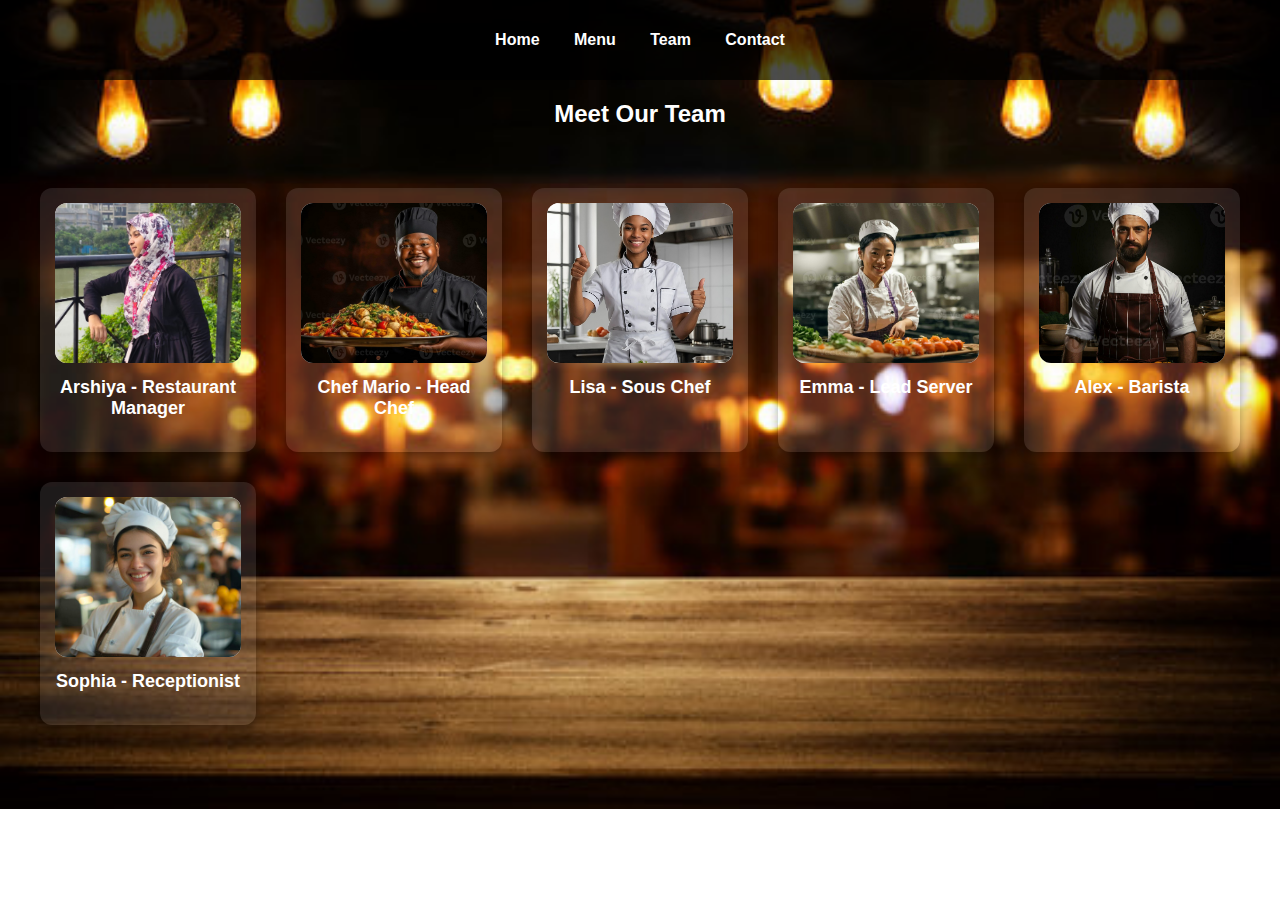
<file: arshiya/restapp/static/admin.html>
<!DOCTYPE html>
<html lang="en">
<head>
  <meta charset="UTF-8" />
  <title>Our Team</title>
  <link rel="stylesheet" href="style.css" />
</head>
<body class="admin-page">
  <nav>
    <ul>
      <li><a href="index.html">Home</a></li>
      <li><a href="menu.html">Menu</a></li>
      <li><a href="admin.html">Team</a></li>
      
      <li><a href="contact.html">Contact</a></li>
    </ul>
  </nav>
  <section class="team-section">
  <h2 style="text-align: center; color: white;">Meet Our Team</h2>
  <div class="team-grid">
    <div class="team-member">
      <img src="images/manager.jpg" alt="Arshiya">
      <h3>Arshiya - Restaurant Manager</h3>
    </div>
    <div class="team-member">
      <img src="images/headchef.jpg" alt="Chef Mario">
      <h3>Chef Mario - Head Chef</h3>
    </div>
    <div class="team-member">
      <img src="images/souschef.jpg" alt="Lisa">
      <h3>Lisa - Sous Chef</h3>
    </div>
    
    <div class="team-member">
      <img src="images/lead_server.jpg" alt="Emma">
      <h3>Emma - Lead Server</h3>
    </div>
    <div class="team-member">
      <img src="images/barista.jpg" alt="Alex">
      <h3>Alex - Barista</h3>
    </div>
    <div class="team-member">
      <img src="images/receptionist.jpg" alt="Sophia">
      <h3>Sophia - Receptionist</h3>
    </div>
  </div>
</section>

</body>
</html>
</file>
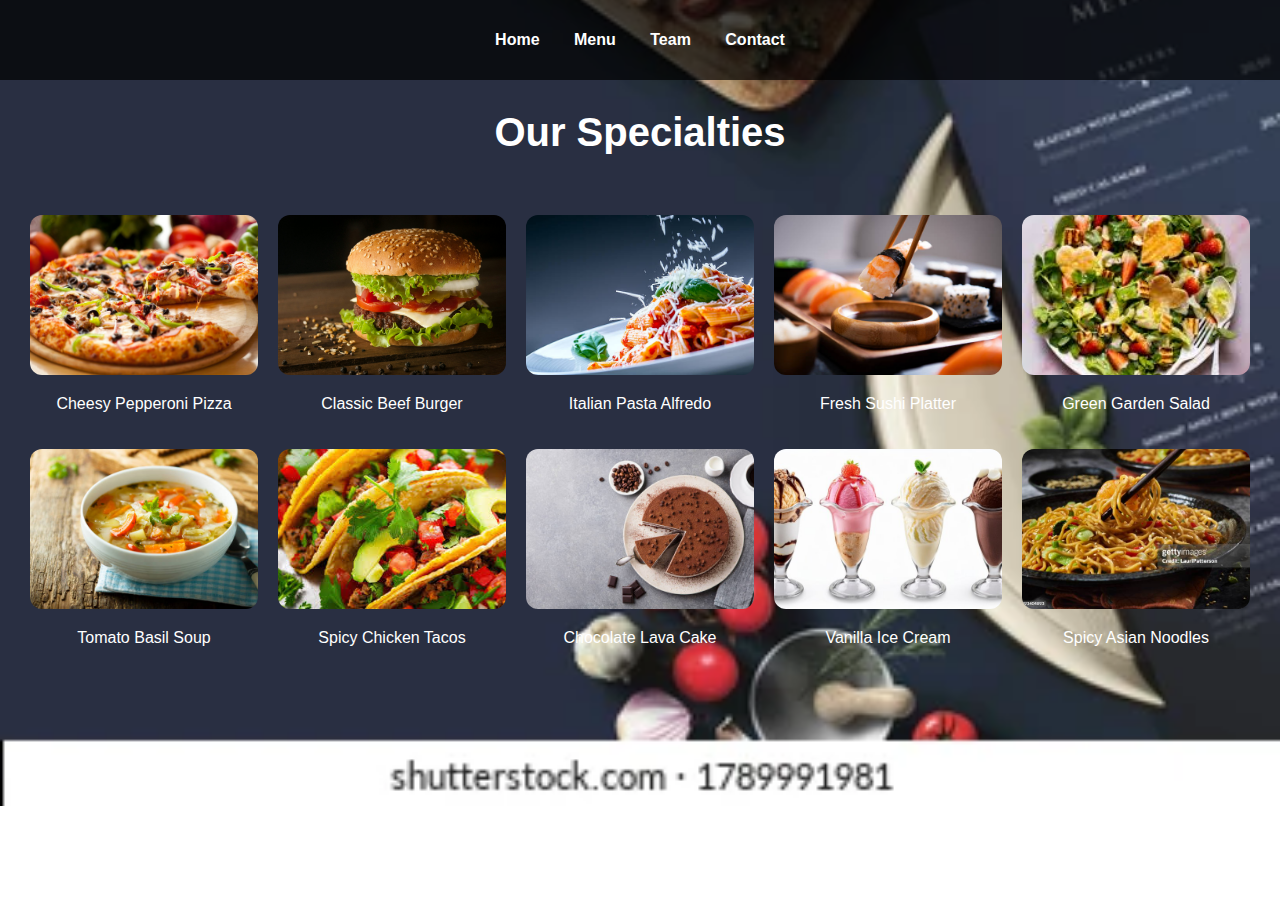
<file: arshiya/restapp/static/menu.html>
<!DOCTYPE html>
<html lang="en">
<head>
  <meta charset="UTF-8" />
  <title>Menu - Flavor Haven</title>
  <link rel="stylesheet" href="style.css" />
</head>
<body class="menu-page">
  <nav>
    <ul>
      <li><a href="index.html">Home</a></li>
      <li><a href="menu.html">Menu</a></li>
      <li><a href="admin.html">Team</a></li>
      
      <li><a href="contact.html">Contact</a></li>
    </ul>
  </nav>
  <h1 class="page-title">Our Specialties</h1>
  <div class="menu-grid">
    <div class="menu-item"><img src="images/pizza.jpg" alt="Pizza"><p>Cheesy Pepperoni Pizza</p></div>
    <div class="menu-item"><img src="images/burger.jpeg" alt="Burger"><p>Classic Beef Burger</p></div>
    <div class="menu-item"><img src="images/pasta.jpg" alt="Pasta"><p>Italian Pasta Alfredo</p></div>
    <div class="menu-item"><img src="images/sushi.jpg" alt="Sushi"><p>Fresh Sushi Platter</p></div>
    <div class="menu-item"><img src="images/salad.jpeg" alt="Salad"><p>Green Garden Salad</p></div>
    
    <div class="menu-item"><img src="images/soup.jpg" alt="Soup"><p>Tomato Basil Soup</p></div>
    <div class="menu-item"><img src="images/taco.jpeg" alt="Taco"><p>Spicy Chicken Tacos</p></div>
    <div class="menu-item"><img src="images/cake.jpg" alt="Cake"><p>Chocolate Lava Cake</p></div>
    <div class="menu-item"><img src="images/icecream.jpg" alt="Ice Cream"><p>Vanilla Ice Cream</p></div>
    
    <div class="menu-item"><img src="images/noodles.jpg" alt="Noodles"><p>Spicy Asian Noodles</p></div>
  </div>
</body>
</html>
</file>
<file: arshiya/restapp/static/style.css>
body {
  font-family: 'Segoe UI', sans-serif;
  margin: 0;
  color: #fff;
}

nav {
  background: rgba(0, 0, 0, 0.7);
  padding: 15px;
  text-align: center;
}

nav ul {
  list-style: none;
  padding: 0;
}

nav ul li {
  display: inline-block;
  margin: 0 15px;
}

nav ul li a {
  color: #fff;
  text-decoration: none;
  font-weight: bold;
}

.hero {
  background: url('images/banner.jpg') no-repeat center center/cover;
  height: 100vh;
  display: flex;
  align-items: center;
  flex-direction: column;
}

.hero h1 {
  font-size: 90px;
  color: white;
  font-family: cursive;
}

.hero p {
  font-size: 1.5rem;
  color:white;
}

.page-title {
  text-align: center;
  font-size: 2.5rem;
  margin: 30px 0;
  
}

.menu-grid {
  display: grid;
  grid-template-columns: repeat(auto-fit, minmax(220px, 1fr));
  gap: 20px;
  padding: 30px;
  text-align: center;
}
.team-grid {
  display: grid;
  grid-template-columns: repeat(auto-fit, minmax(200px, 1fr));
  gap: 30px;
  padding: 40px;
  text-align: center;
}

.team-member {
  background: rgba(255, 255, 255, 0.1);
  padding: 15px;
  border-radius: 12px;
  box-shadow: 0 4px 10px rgba(0, 0, 0, 0.3);
}

.team-member img {
  width: 100%;
  height: auto;
  max-height: 280px;
  object-fit: contain;
  border-radius: 10px;
  background-color: white; /* helps with transparency */
}

.team-member h3 {
  margin-top: 10px;
  font-size: 18px;
  color: #fff;
}


.menu-item img, .team-member img {
  width: 100%;
  height: 160px;
  object-fit: cover;
  border-radius: 12px;
}

.about-text, .contact-info {
  max-width: 700px;
  margin: auto;
  text-align: center;
  font-size: 1.2rem;
  padding: 20px;
}
.home {
  background: url('images/main.jpeg') no-repeat center center/cover;

}
.menu-page {
  background: url('images/menu.bg.webp') no-repeat center center/cover;
}
.admin-page {
  background: url('images/admin.bg.jpg') no-repeat center center/cover;
}
.about-page {
  background: url('images/about-bg.jpg') no-repeat center center/cover;
}
body.contact-page {
  margin: 0;
  font-family: 'Segoe UI', sans-serif;
  background: url('images/contact-bg.jpg') no-repeat center center fixed;
  background-size: cover;
  color: white;
}

.contact-container {
  display: flex;
  flex-wrap: wrap;
  justify-content: center;
  align-items: flex-start;
  background-color: rgba(0, 0, 0, 0.6);
  padding: 50px 20px;
  min-height: 100vh;
}

.contact-info, .contact-form {
  flex: 1 1 300px;
  margin: 20px;
}

.contact-info h1 {
  color: #f2c94c;
  margin-bottom: 20px;
}

.contact-info p {
  font-size: 16px;
  margin: 10px 0;
}

.contact-form form {
  display: flex;
  flex-direction: column;
}

.contact-form input,
.contact-form textarea {
  padding: 12px;
  border: none;
  border-radius: 6px;
  margin-bottom: 15px;
  font-size: 16px;
}

.contact-form button {
  background-color: #f2c94c;
  border: none;
  padding: 12px;
  border-radius: 6px;
  font-size: 16px;
  color: #333;
}
</file>
